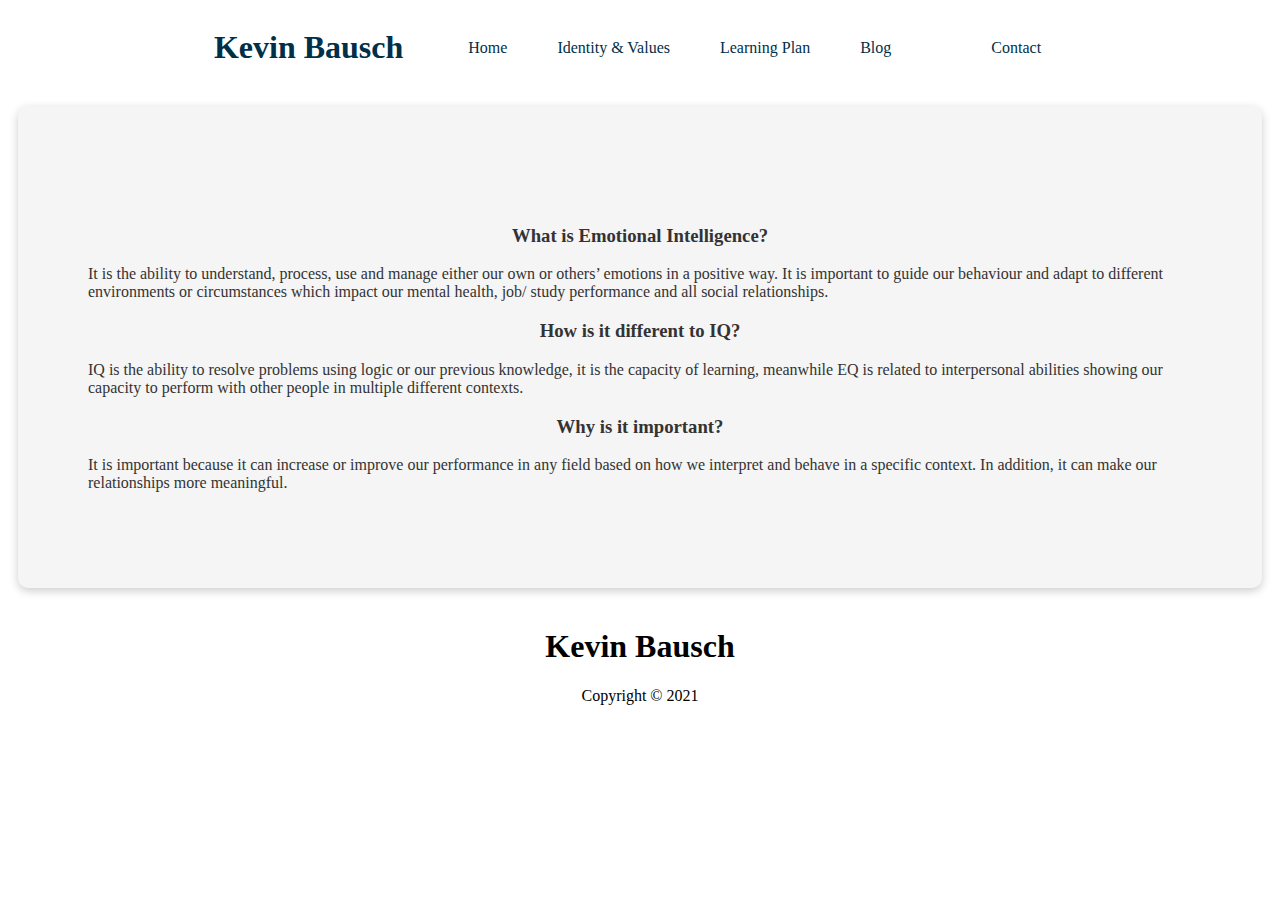
<file: blog/emotional-intelligence.html>
<!DOCTYPE html>
<html lang="en">
    <head>
        <meta charset="UTF-8">
        <meta name="viewport" content="width=device-width, initial-scale=1.0">
        <meta http-equiv="X-UA-Compatible" content="ie=edge">
        <link rel="stylesheet" href="../styles/main.css">
        <title>Emotional Intelligence</title>
    </head>
    <body>
            <!-- Navbar -->
        <div class="navbar">
             <div class="navbar-container">
                 <h1 class="logo">Kevin Bausch</h1>
                <nav>
                    <ul>
                        <li><a href="../index.html">Home</a></li>
                        <li><a href="identity-values.html">Identity & Values</a></li>
                        <li><a href="learning-plan.html">Learning Plan</a></li>
                        <li><a href="template.html">Blog</a></li>
                        <li><a href="blog/html-css.html"></a></li>
                        <li><a href="../index.html">Contact</a></li>
                    </ul>
                </nav>
            </div>
        </div> <!-- closing navbar -->

        <div class="card">
            <h3>What is Emotional Intelligence?</h3>
            <p class="identity">It is the ability to understand, process, use and manage either our own or others’ emotions in a positive way. It is important to guide our behaviour and adapt to different environments or circumstances which impact our mental health, job/ study performance and all social relationships.</p>
            
            <h3>How is it different to IQ?</h3>
            <p class="identity">IQ is the ability to resolve problems using logic or our previous knowledge, it is the capacity of learning, meanwhile EQ is related to interpersonal abilities showing  our capacity to perform with other  people in multiple different contexts.</p>

            <h3>Why is it important?</h3>
            <p class="identity">It is important because it can increase or improve our performance in any field based on how we interpret and behave in a specific context. In addition, it can make our relationships more meaningful.</p>

        </div>

                <!-- footer -->
    <footer>
        <h1>Kevin Bausch</h1>
        <p>Copyright &copy; 2021</p>
    </footer> <!-- closing footer  -->
        
    </body>
</html>
</file>
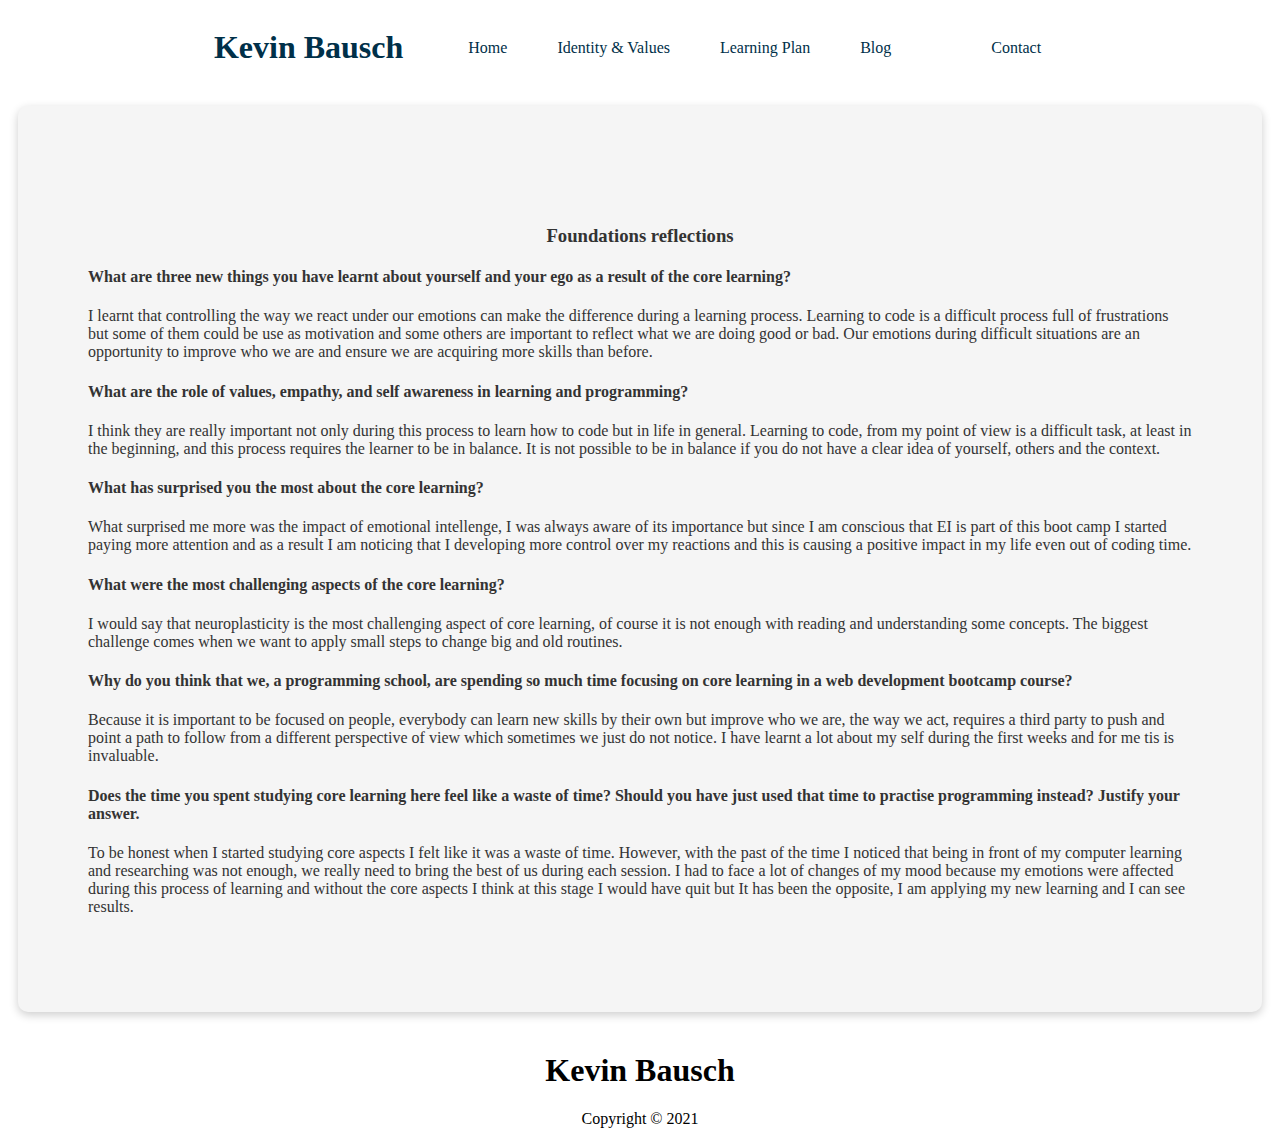
<file: blog/foundations-reflections.html>
<!DOCTYPE html>
<html lang="en">
    <head>
        <meta charset="UTF-8">
        <meta name="viewport" content="width=device-width, initial-scale=1.0">
        <meta http-equiv="X-UA-Compatible" content="ie=edge">
        <link rel="stylesheet" href="../styles/main.css">
        <title>Emotional Intelligence</title>
    </head>
    <body>
            <!-- Navbar -->
        <div class="navbar">
             <div class="navbar-container">
                 <h1 class="logo">Kevin Bausch</h1>
                <nav>
                    <ul>
                        <li><a href="../index.html">Home</a></li>
                        <li><a href="identity-values.html">Identity & Values</a></li>
                        <li><a href="learning-plan.html">Learning Plan</a></li>
                        <li><a href="template.html">Blog</a></li>
                        <li><a href="blog/html-css.html"></a></li>
                        <li><a href="../index.html">Contact</a></li>
                    </ul>
                </nav>
            </div>
        </div> <!-- closing navbar -->

        <div class="card">
            <h3>Foundations reflections </h3>
            <h4 class="identity">
              What are three new things you have learnt about yourself and your ego as a result of the core learning?
            </h4>
            <p class="identity">
              I  learnt that controlling the  way we react  under our emotions can make the difference  during  a learning process. Learning to code is a difficult process full of frustrations but some of them could be use as motivation and some others are important to reflect what we are doing good or bad. Our emotions during difficult situations are an opportunity to improve who we are and ensure we are acquiring more skills than before.
            </p>
           
            
            
            <h4 class="identity">
              What are the role of values, empathy, and self awareness in learning and programming?
            </h4>
            <p class="identity">
              I think they are really important not only during this process to learn how to code but in life in general. Learning to code, from my point of view is a difficult task, at least in the beginning, and this process requires the learner to be in balance. It is not possible to be in balance if you do not have a clear idea of yourself, others and the context.
            </p>

            
            <h4 class="identity">What has surprised you the most about the core learning?

            </h4>
            
            <p class="identity">
              What surprised me more was the impact of emotional intellenge, I was always aware of its importance but since I am conscious that  EI is part of this boot camp I started paying more attention and as a result I am noticing that I developing more control over my reactions and this is causing a positive impact in my life even out of coding time.
            </p>
            
            
                <h4 class="identity"> 
                  What were the most challenging aspects of the core learning?

                </h4>
                <p class="identity">I would say that neuroplasticity is the most challenging aspect of core learning, of course it is not enough with reading and understanding some concepts. The biggest challenge comes when we want to apply small steps to change big and old routines.
                </p>

                <h4 class="identity">
                  Why do you think that we, a programming school, are spending so much time focusing on core learning in a web development bootcamp course?

              </h4>
                <p class="identity">Because it is important to be focused on people, everybody can learn new skills by their own but improve who we are, the way we act, requires a third party  to push and point a path to follow from a  different perspective  of view which sometimes we just do not notice. I have learnt a lot about my self during the first weeks and for me tis is invaluable.</p>

                <h4 class="identity">Does the time you spent studying core learning here feel like a waste of time? Should you have just used that time to practise programming instead? Justify your answer.
                </h4>

                <p class="identity">To be honest when I started studying core aspects I felt like it was a waste of time. However, with the past of the time I noticed that being in front of my computer learning and researching was not enough, we really need to bring the best of us during each session. I had to face a lot of changes of my mood because my emotions were affected during this process of learning and  without the core aspects I think at this stage I would have quit  but It has been the opposite, I am applying my new learning and I can see results.

                </p>

                
        </div>

                <!-- footer -->
    <footer>
        <h1>Kevin Bausch</h1>
        <p>Copyright &copy; 2021</p>
    </footer> <!-- closing footer  -->
        
    </body>
</html>
</file>
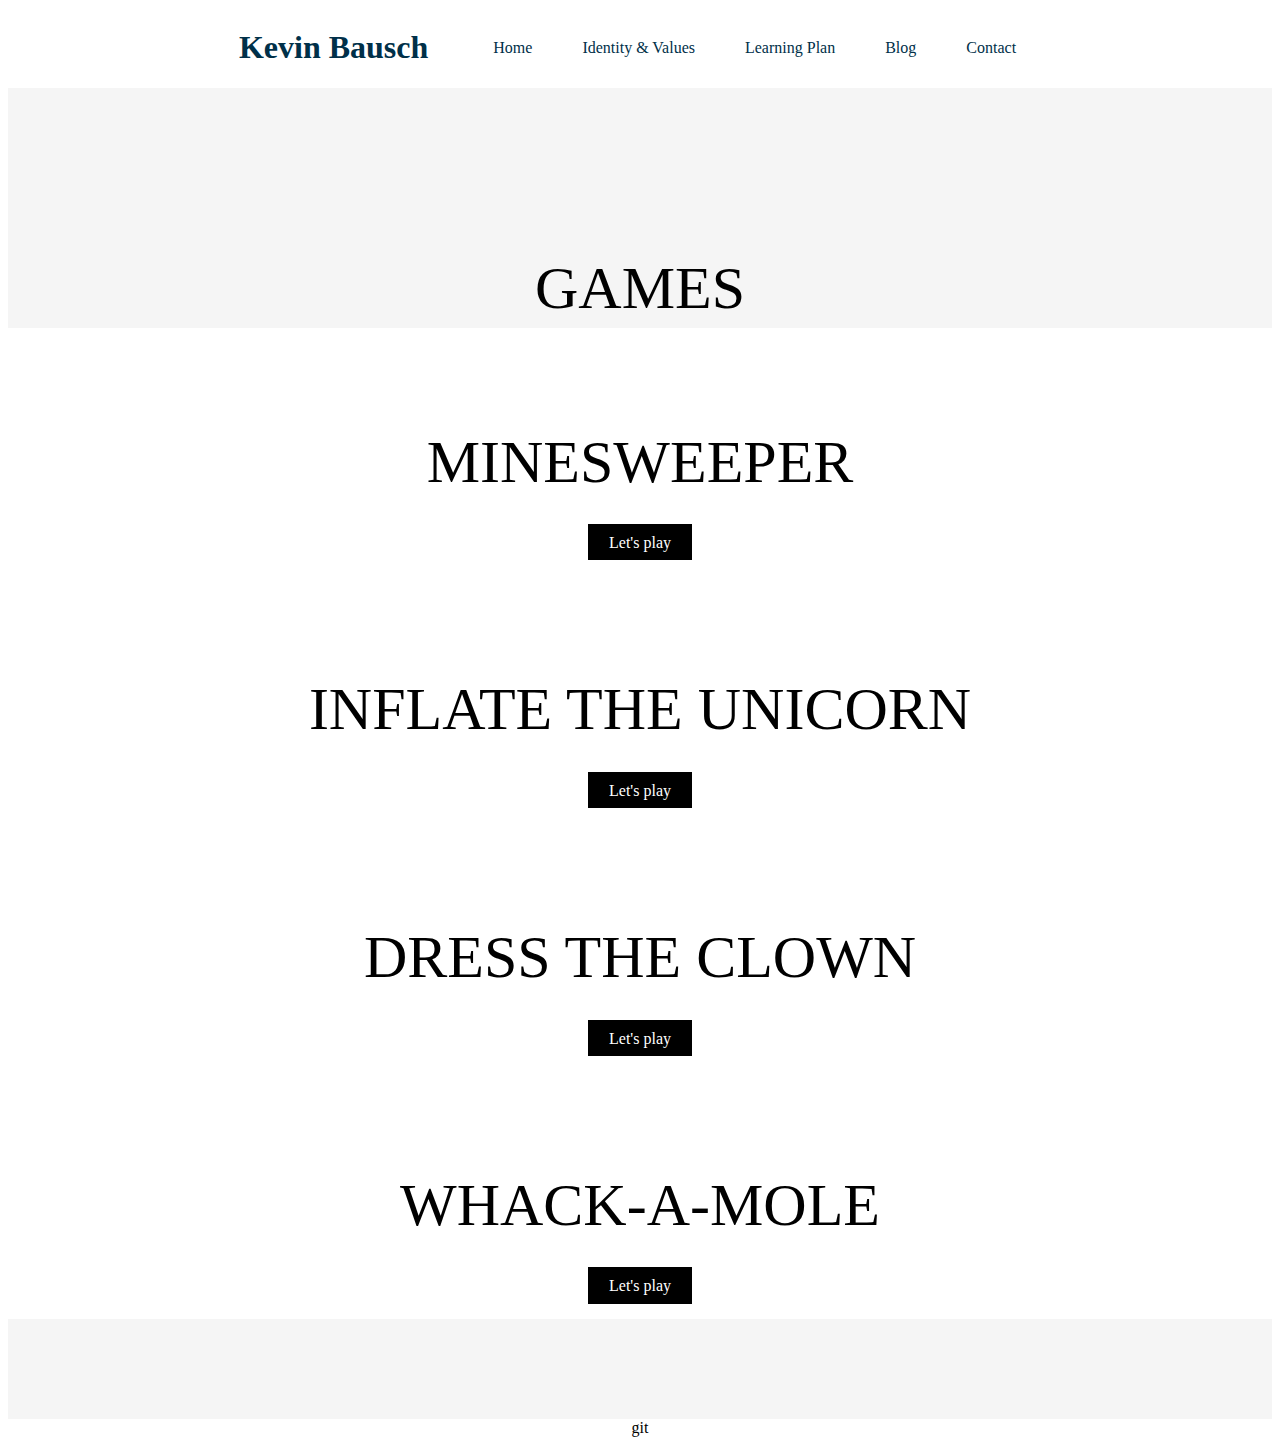
<file: blog/games.html>
<!DOCTYPE html>
<html>
  <head>
    <title>Blog</title>
    <meta charset="UTF-8">
    <link rel="stylesheet" href="../styles/main.css">
  </head>
  
  <body>
    <!-- Navbar -->
    <div class="navbar">
      <div class="navbar-container">
          <h1 class="logo">Kevin Bausch</h1>
          <nav>
              <ul>
                  <li><a href="../index.html">Home</a></li>
                  <li><a href="identity-values.html">Identity & Values</a></li>
                  <li><a href="learning-plan.html">Learning Plan</a></li>
                  <li><a href="template.html">Blog</a></li>
                  <li><a href="../index.html">Contact</a></li>
              </ul>
          </nav>
      </div>
  </div> <!-- closing navbar -->

  <div class="topics "> <!-- Blog -->
    <div class= "wrap">
      <h4 class="title">GAMES </h4>
      

       

        <div class="box">
          <h4 class="title">MINESWEEPER</h4>
          <p class="intro">   </p>
          <a class="button" href="https://kevinbausch.github.io/minesweeper/" target="_blank">Let's play</a>
        </div>

        <div class="box">
          <h4 class="title">INFLATE THE UNICORN</h4>
          <p class="intro">  </p>
          <a class="button" href="../../javascript-carnival/inflate-the-unicorn/inflate-the-unicorn.html">Let's play</a>
        </div>

        <div class="box">
          <h4 class="title">DRESS THE CLOWN</h4>
          <p class="intro">  </p>
          <a class="button" href="../../javascript-carnival/dress-the-clown/dress-the-clown.html">Let's play</a>
        </div>

        <div class="box">
          <h4 class="title">WHACK-A-MOLE</h4>
          <p class="intro">  </p>
          <a class="button" href="../../javascript-carnival/whack-a-mole/whack-a-mole.html">Let's play</a>
        </div>

    </div>
  </div><!-- Closing blog -->

  
  <footer>git
</file>
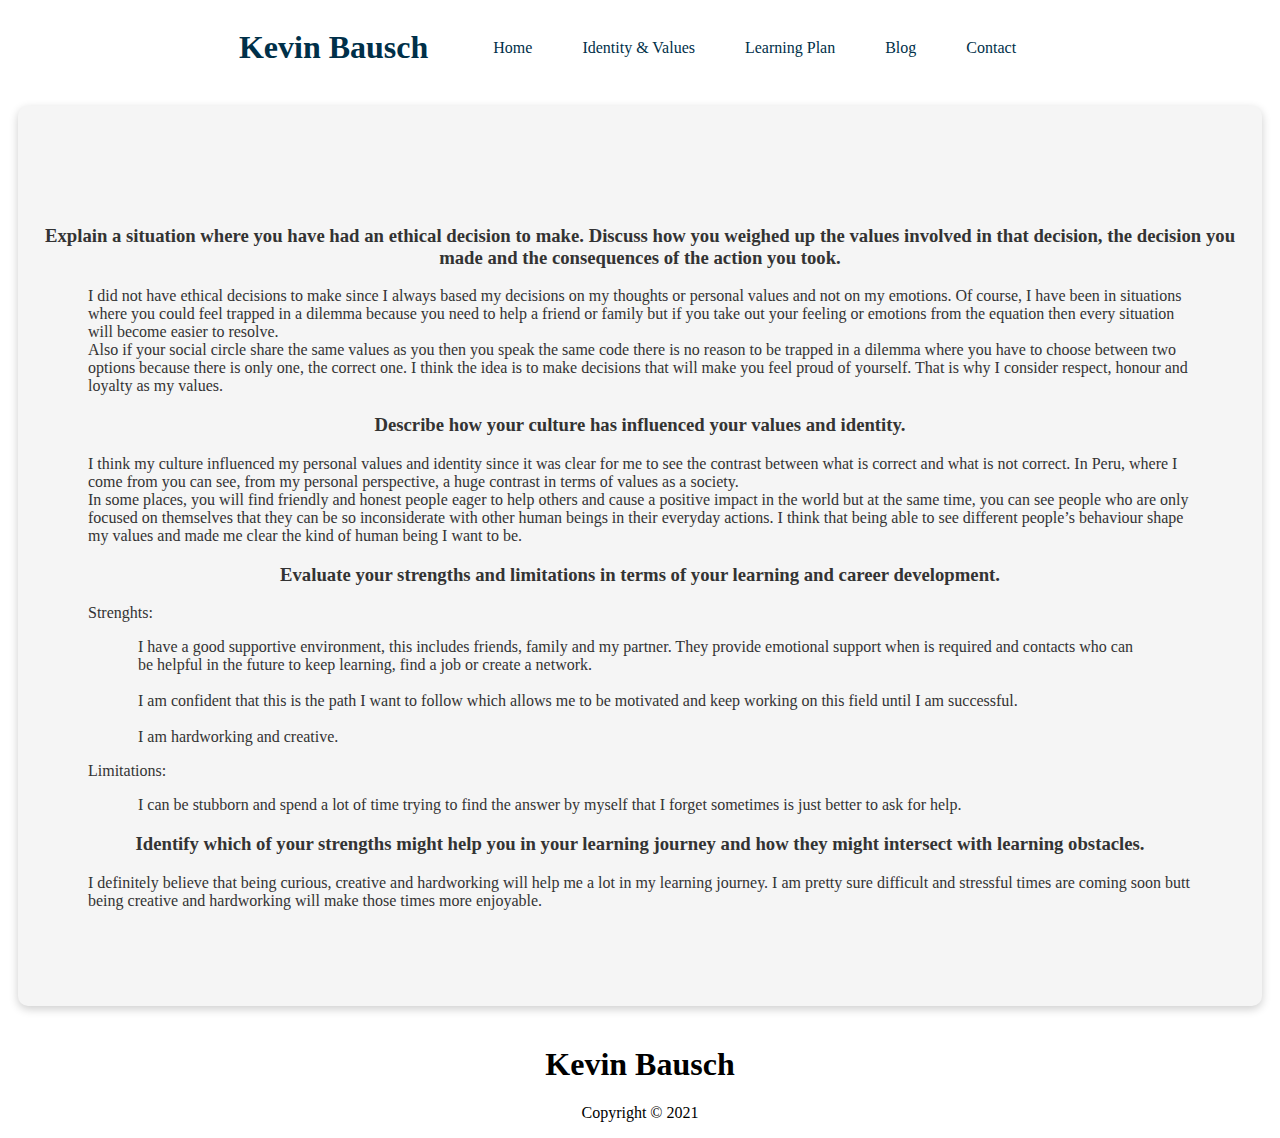
<file: blog/identity-values.html>
<!DOCTYPE html>
<html lang="en">
    <head>
        <meta charset="UTF-8">
        <meta name="viewport" content="width=device-width, initial-scale=1.0">
        <meta http-equiv="X-UA-Compatible" content="ie=edge">
        <link rel="stylesheet" href="../styles/main.css">
        <title>Identity and Values</title>
    </head>
    <body>
        
        <!-- Navbar -->
        <div class="navbar">
            <div class="navbar-container">
                <h1 class="logo">Kevin Bausch</h1>
                <nav>
                    <ul>
                        <li><a href="../index.html">Home</a></li>
                        <li><a href="identity-values.html">Identity & Values</a></li>
                        <li><a href="learning-plan.html">Learning Plan</a></li>
                        <li><a href="template.html">Blog</a></li>
                        <li><a href="../index.html">Contact</a></li>
                    </ul>
                </nav>
            </div>
        </div> <!-- closing navbar -->



        <div class="card">
            <h3>Explain a situation where you have had an ethical decision to make. Discuss how you weighed up the values involved in that decision, the decision you made and the consequences of the action you took.</h3>
            <p class="identity">I did not have ethical decisions to make since I always based my decisions on my thoughts or personal values and not on my emotions. Of course, I have been in situations where you could feel trapped in a dilemma because you need to help a friend or family but if you take out your feeling or emotions from the equation then every situation will become easier to resolve. <br>Also if your social circle share the same values as you then you speak the same code there is no reason to be trapped in a dilemma where you have to choose between two options because there is only one, the correct one. I think the idea is to make decisions that will make you feel proud of yourself. That is why I consider respect, honour and loyalty as my values.</p>

            <h3>Describe how your culture has influenced your values and identity.</h3>
            <p class="identity">I think my culture influenced my personal values and identity since it was clear for me to see the contrast between what is correct and what is not correct. In Peru, where I come from you can see, from my personal perspective, a huge contrast in terms of values as a society.
            <br>In some places, you will find friendly and honest people eager to help others and cause a positive impact in the world but at the same time, you can see people who are only focused on themselves that they can be so inconsiderate with other human beings in their everyday actions.
            I think that being able to see different people’s behaviour shape my values and made me clear the kind of human being I want to be.
            </p>
                
            <h3>Evaluate your strengths and limitations in terms of your learning and career development.</h3>
            <p class="identity">Strenghts:</p>
                <ul class="identity">
                    <li class="identity">I have a good supportive environment, this includes friends, family and my partner. They provide emotional support when is required and contacts who can be helpful in the future to keep learning, find a job or create a network.</li><br>
                    <li class="identity">I am confident that this is the path I want to follow which allows me to be motivated and keep working on this field until I am successful.</li><br>
                    <li class="identity">I am hardworking and creative.</li>
                    
                </ul>
                <p class="identity">Limitations:</p>
                <ul class="identity">
                    
                    <li class="identity">I can be stubborn and spend a lot of time trying to find the answer by myself that I forget sometimes is just better to ask for help.</li>
                    
                </ul>


            <h3>Identify which of your strengths might help you in your learning journey and how they might intersect with learning obstacles.</h3>
            <p class="identity">I definitely believe that being curious, creative and hardworking will help me a lot in my learning journey. I am pretty sure difficult and stressful times are coming soon butt being creative and hardworking will make those times more enjoyable. </p>
            
        
        </div>

         <!-- footer -->
    <footer>
        <h1>Kevin Bausch</h1>
        <p>Copyright &copy; 2021</p>
    </footer> <!-- closing footer  -->
        
    </body>
</html>
</file>
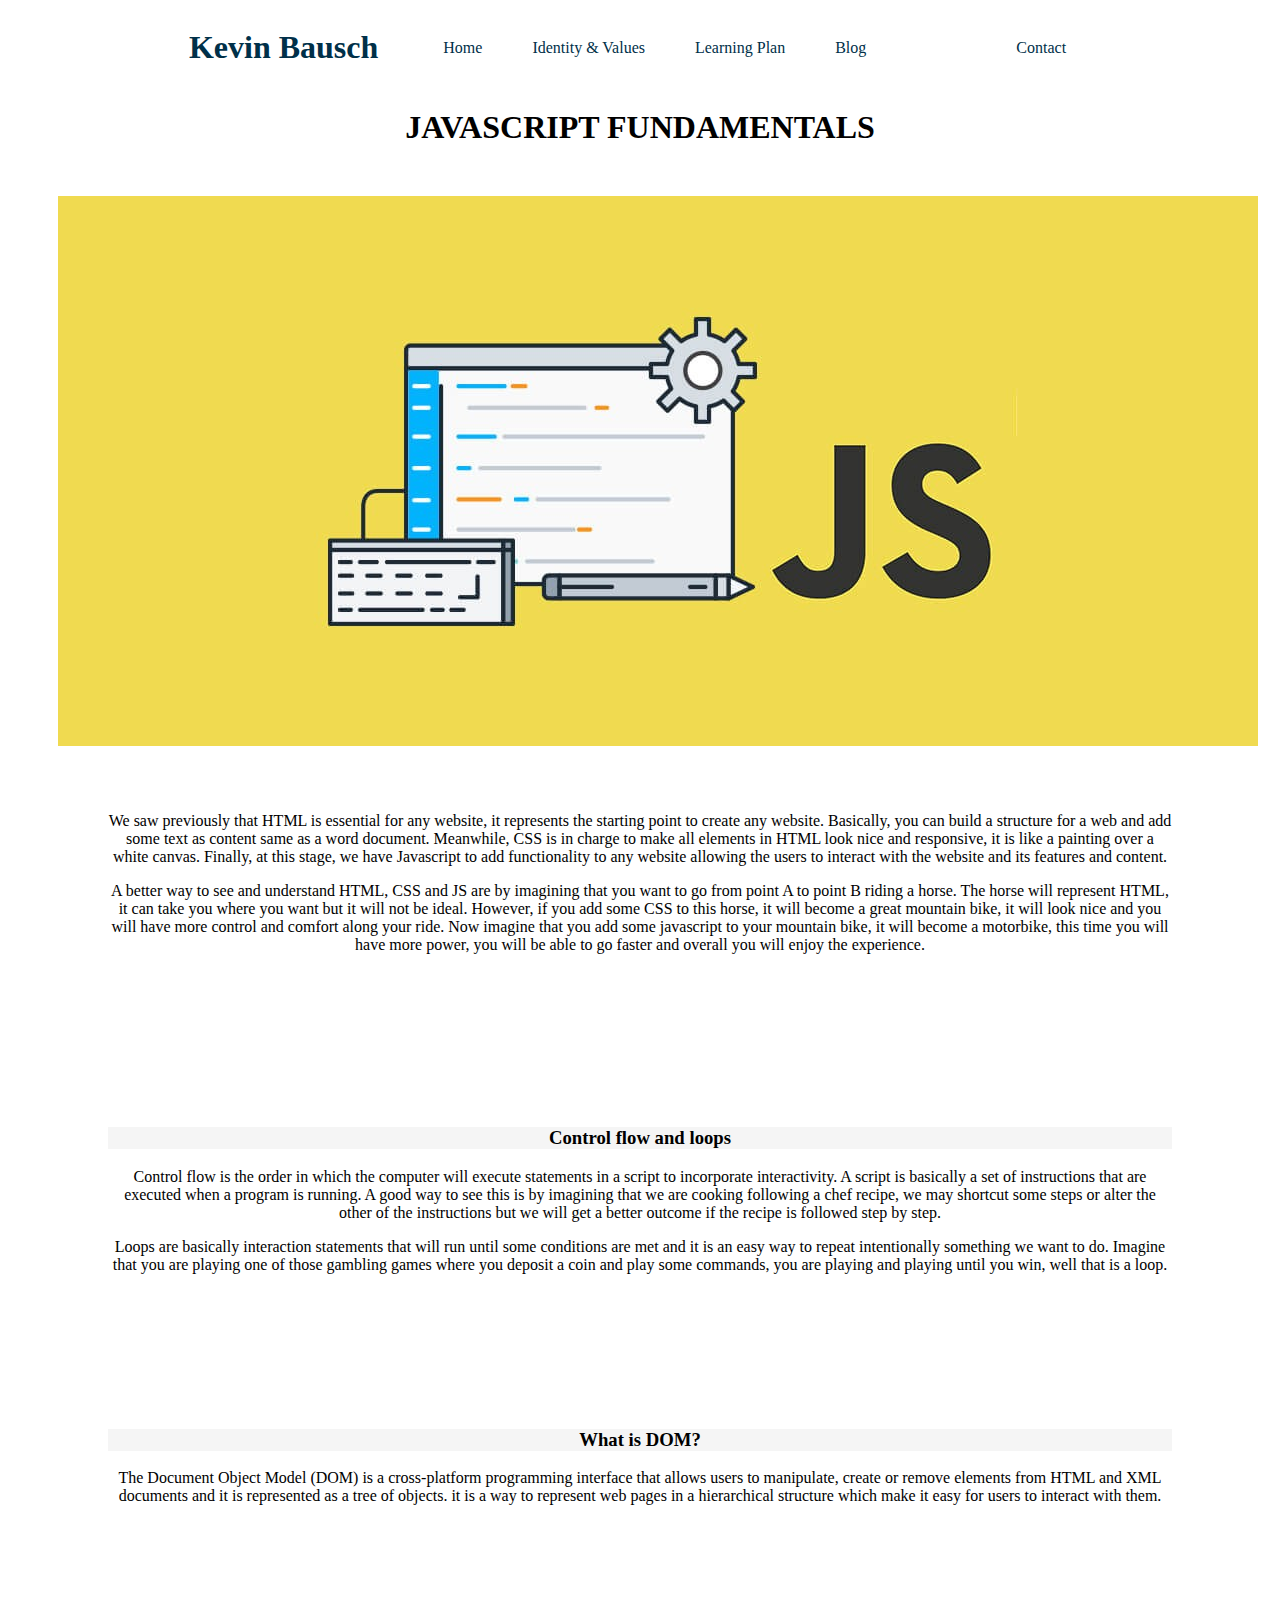
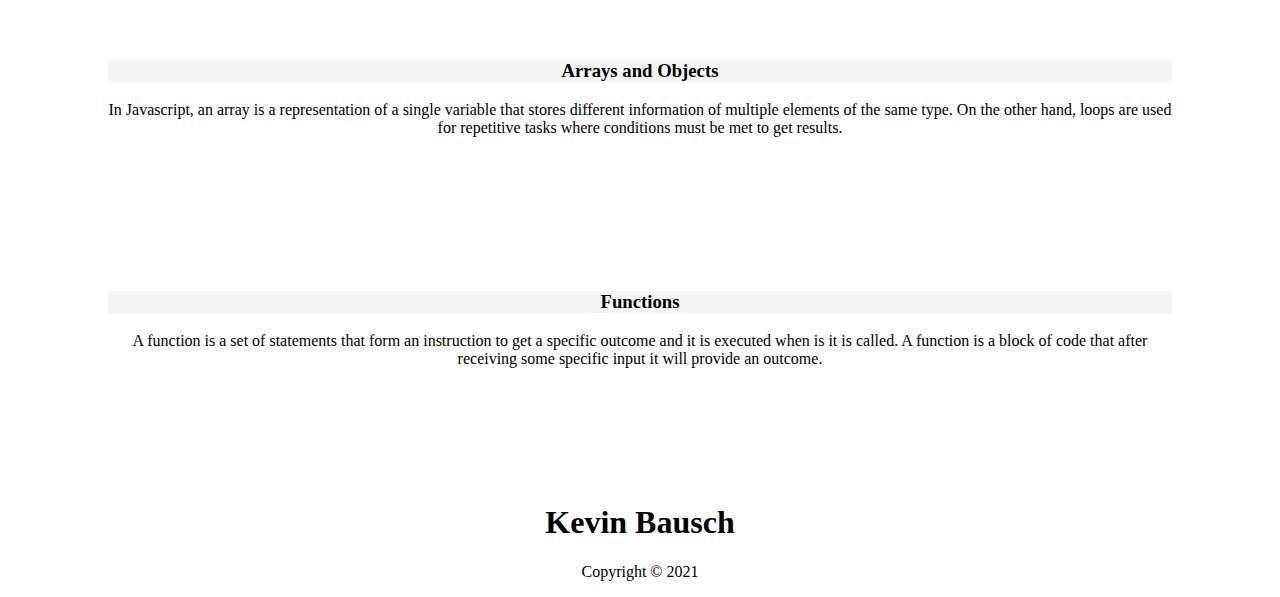
<file: blog/javascript-dom.html>
<!DOCTYPE html>
<html lang="en">
    <head>
        <meta charset="UTF-8">
        <meta name="viewport" content="width=device-width, initial-scale=1.0">
        <meta http-equiv="X-UA-Compatible" content="ie=edge">
        <link rel="stylesheet" href="../styles/main.css">
        <title>Javascript Fundamentals</title>
    </head>
    <body>
        <!-- Navbar -->
    <div class="navbar">
        <div class="navbar-container">
            <h1 class="logo">Kevin Bausch</h1>
            <nav>
                <ul>
                    <li><a href="../index.html">Home</a></li>
                    <li><a href="identity-values.html">Identity & Values</a></li>
                    <li><a href="learning-plan.html">Learning Plan</a></li>
                    <li><a href="template.html">Blog</a></li>
                    <li><a href="blog/html-css.html"></a></li>
                    <li><a href="blog/javascript-dom.hml"></a></li>
                    <li><a href="../index.html">Contact</a></li>
                </ul>
            </nav>
        </div>
    </div> <!-- closing navbar -->


    <header class="entry-header" >
        <div class="entry-meta">
          <h1 class="entry-title">JAVASCRIPT FUNDAMENTALS</h1>
        </div>
      </header> 
      
      <div class="entry-content">
        <img class="entry-img" src="../images/javascript.jpg" alt="hands typing on a computer to set css margins and padding">
        <div class="introduction">
          <p>We saw previously that HTML is essential for any website, it represents the starting point to create any website. Basically, you can build a structure for a web and add some text as content same as a word document. Meanwhile, CSS is in charge to make all elements in HTML look nice and responsive, it is like a painting over a white canvas. Finally, at this stage, we have Javascript to add functionality to any website allowing the users to interact with the website and its features and content.</p> 
          <p>A better way to see and understand HTML, CSS and JS are by imagining that you want to go from point A to point B riding a horse. The horse will represent HTML, it can take you where you want but it will not be ideal. However, if you add some CSS to this horse, it will become a great mountain bike, it will look nice and you will have more control and comfort along your ride. Now imagine that you add some javascript to your mountain bike, it will become a motorbike, this time you will have more power, you will be able to go faster and overall you will enjoy the experience.</p><br>
        </div>
        <div class="margin">
          <h3>Control flow and loops</h3>
          <p>Control flow is the order in which the computer will execute statements in a script to incorporate interactivity.  A script is basically a set of instructions that are executed when a program is running. A good way to see this is by imagining that we are cooking following a chef recipe, we may shortcut some steps or alter the other of the instructions but we will get a better outcome if the recipe is followed step by step.</p>

          <p>Loops are basically interaction statements that will run until some conditions are met and it is an easy way to repeat intentionally something we want to do. Imagine that you are playing one of those gambling games where you deposit a coin and play some commands, you are playing and playing until you win, well that is a loop.</p>
         
        </div>
        
    
        <div class="border">
          <h3>What is DOM?</h3>
          <p>The Document Object Model (DOM) is a cross-platform programming interface that allows users to manipulate, create or remove elements from HTML and XML documents and it is represented as a tree of objects. it is a way to represent web pages in a hierarchical structure which make it easy for users to interact with them.</p>
          
        </div>
       
    
        <div class="padding">
          <h3>Arrays and Objects</h3>
          <p>In Javascript, an array is a representation of a single variable that stores different information of multiple elements of the same type. On the other hand, loops are used for repetitive tasks where conditions must be met to get results.</p>
          
        </div>

        <div class="padding">
          <h3>Functions</h3>
          <p>A function is a set of statements that form an instruction to get a specific outcome and it is executed when is it is called. A function is a block of code that after receiving some specific input it will provide an outcome.</p>
          
        </div>


        
    
      </div>



    <footer>
        <h1>Kevin Bausch</h1>
        <p>Copyright &copy; 2021</p>
    </footer> <!-- closing footer  -->
    </body>
</html>
</file>
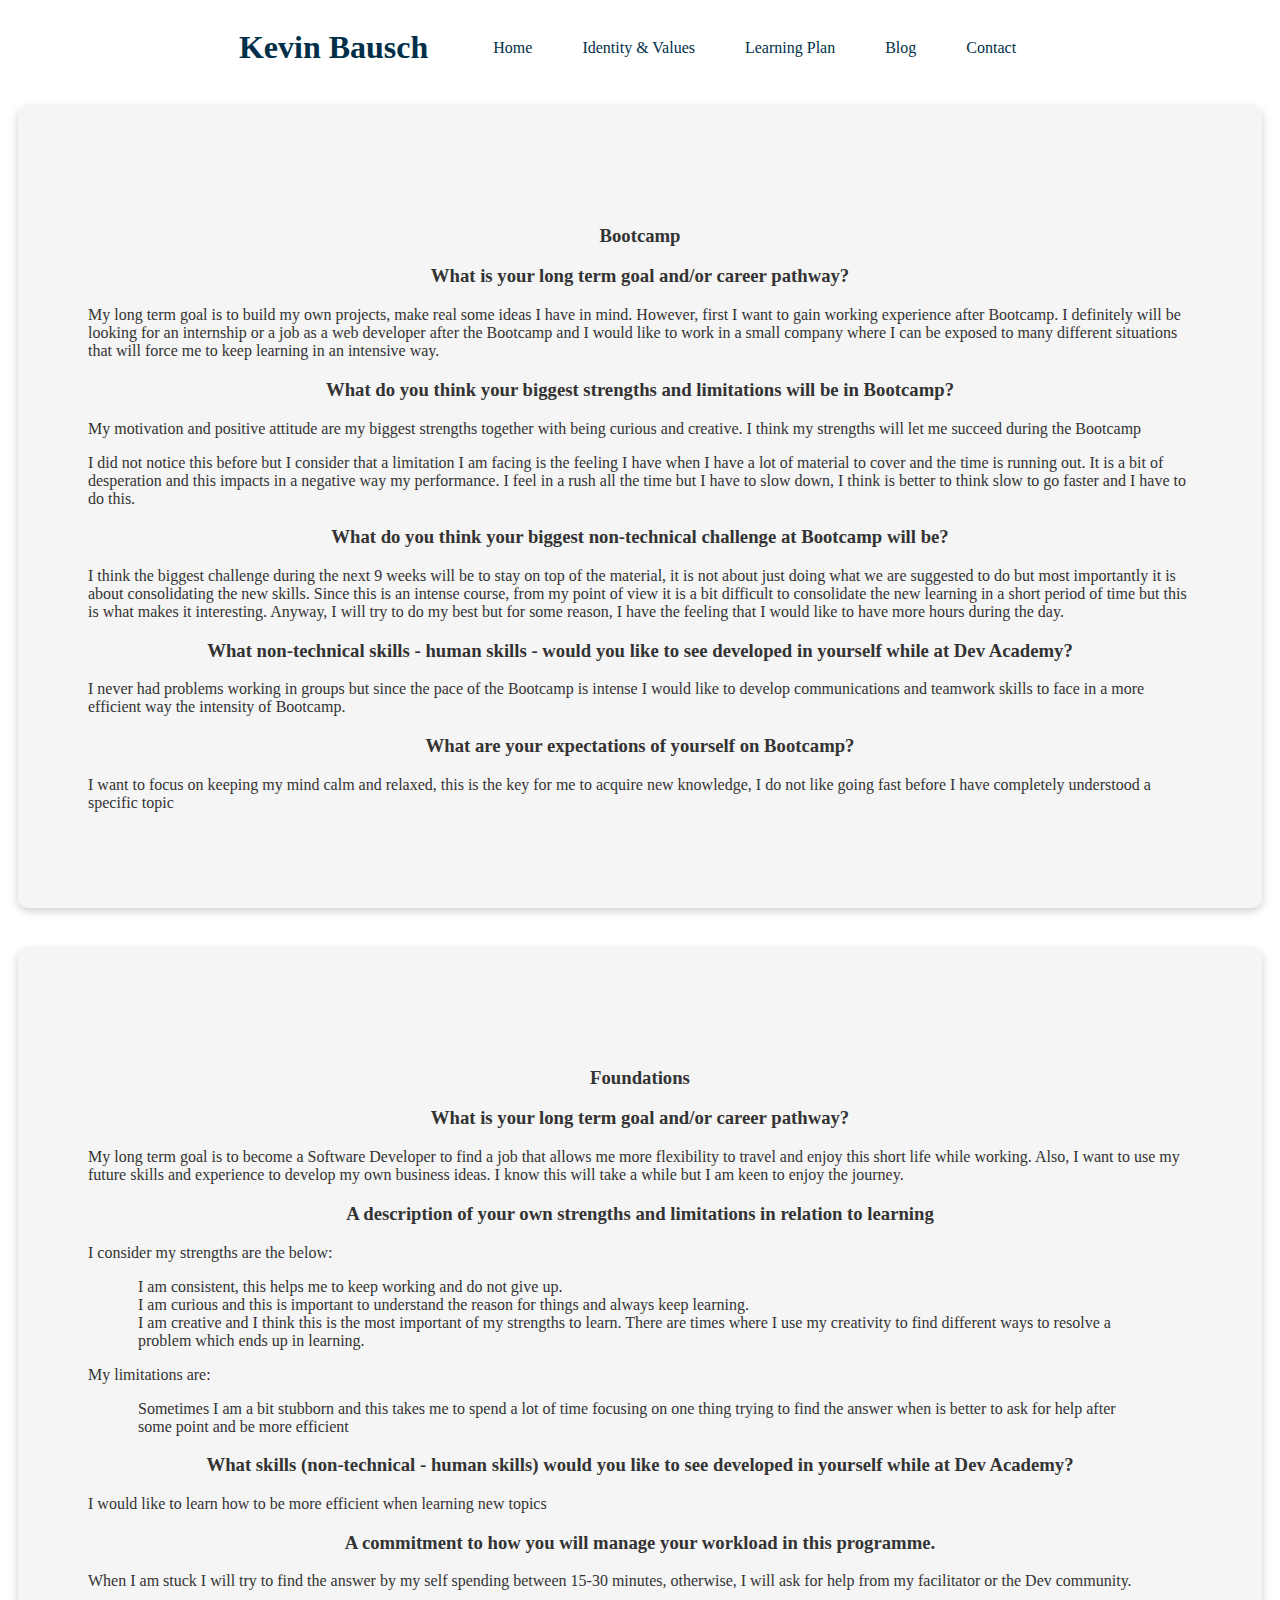
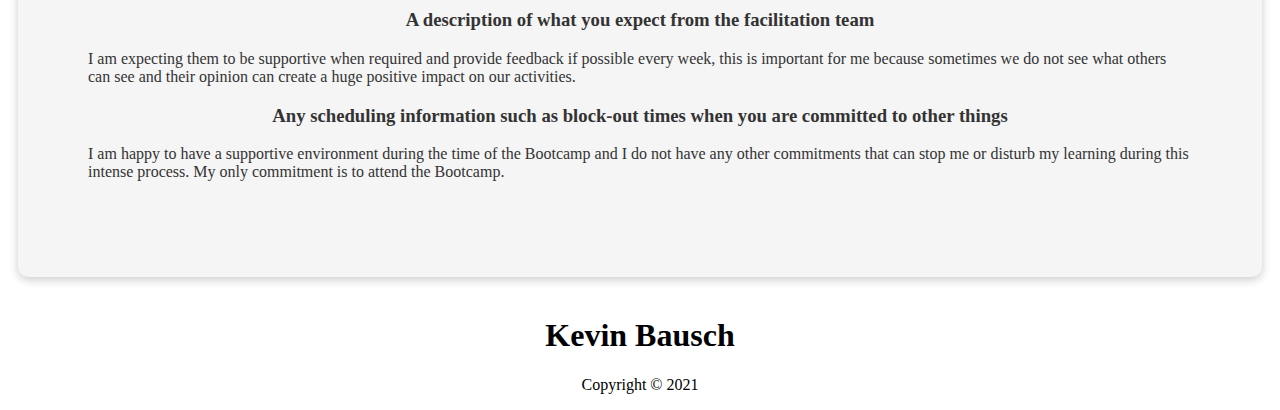
<file: blog/learning-plan.html>
<!DOCTYPE html>
<html lang="en">
    <head>
        <meta charset="UTF-8">
        <meta name="viewport" content="width=device-width, initial-scale=1.0">
        <meta http-equiv="X-UA-Compatible" content="ie=edge">
        <link rel="stylesheet" href="../styles/main.css">
        <title>Learning Plan</title>
    </head>
    <body>
        <!-- Navbar -->
        <div class="navbar">
            <div class="navbar-container">
                <h1 class="logo">Kevin Bausch</h1>
                <nav>
                    <ul>
                        <li><a href="../index.html">Home</a></li>
                        <li><a href="identity-values.html">Identity & Values</a></li>
                        <li><a href="learning-plan.html">Learning Plan</a></li>
                        <li><a href="template.html">Blog</a></li>
                        <li><a href="../index.html">Contact</a></li>
                    </ul>
                </nav>
            </div>
        </div> <!-- closing navbar -->


        <div class="card">
            <h3>Bootcamp</h3>
            <h3>What is your long term goal and/or career pathway?</h3>
            <p class="identity">
                My long term goal is to build my own projects, make real some ideas I have in mind. However, first I want to gain working experience after Bootcamp. I definitely will be looking for an internship or a job as a web developer after the Bootcamp and I would like to work in a small company where I can be exposed to many different situations that will force me to keep learning in an intensive way.
            </p>

            <h3>What do you think your biggest strengths and limitations will be in Bootcamp?</h3>
            <p class="identity">
                My motivation and positive attitude are my biggest strengths together with being curious and creative. I think my strengths will let me succeed during the Bootcamp

            </p>
               

            <p class="identity">
                I did not notice this before but I consider that a  limitation  I am facing is the feeling I have when  I have a lot of material to cover and the time is running out. It is a bit of desperation and this impacts in a negative way my performance. I feel in a rush all the time but I have to slow down, I think is better to think slow to go faster and I have to do this.

            </p>
                


            <h3>What do you think your biggest non-technical challenge at Bootcamp will be?</h3>
            <p class="identity">
                I think the biggest challenge during the next 9 weeks will be to stay on top of the material, it is not about just doing what we are suggested to do but most importantly it is about consolidating the new skills. Since this is an intense course, from my point of view it is a bit difficult to consolidate the new learning in a short period of time but this is what makes it interesting. Anyway, I will try to do my best but for some reason, I have the feeling that I would like to have more hours during the day.

            </p>
            
            <h3>What non-technical skills - human skills - would you like to see developed in yourself while at Dev Academy?</h3>
            <p class="identity">
                I never had problems working in groups but since the pace of the Bootcamp is intense I would like to develop communications and teamwork skills to face in a more efficient way the intensity of Bootcamp.
            </p>

            <h3>What are your expectations of yourself on Bootcamp?</h3>
            <p class="identity"> 
                I want to focus on keeping my mind calm and relaxed, this is the key for me to acquire new knowledge, I do not like going fast before I have completely understood a specific topic
            </p>



        </div>




        <div class="card">
            <h3>Foundations</h3>
            <h3>What is your long term goal and/or career pathway?</h3>
            <p class="identity">My long term goal is to become a Software Developer to find a job that allows me more flexibility to travel and enjoy this short life while working. Also, I want to use my future skills and experience to develop my own business ideas. I know this will take a while but I am keen to enjoy the journey.</p>

            <h3>A description of your own strengths and limitations in relation to learning</h3>
            <p class="identity">I consider my strengths are the below:</p>
                <ul class="identity">
                    <li class="identity">I am consistent, this helps me to keep working and do not give up.</li>
                    <li class="identity">I am curious and this is important to understand the reason for things and always keep learning.</li>
                    <li class="identity">I am creative and I think this is the most important of my strengths to learn. There are times where I use my creativity to find different ways to resolve a problem which ends up in learning.</li>
                </ul>

            <p class="identity">My limitations are:</p>
                <ul class="identity">
                    <li class="identity">Sometimes I am a bit stubborn and this takes me to spend a lot of time focusing on one thing trying to find the answer when is better to ask for help after some point and be more efficient</li>
                    
                </ul>


            <h3>What skills (non-technical - human skills) would you like to see developed in yourself while at Dev Academy?</h3>
            <p class="identity">I would like to learn how to be more efficient when learning new topics</p>
            
            <h3>A commitment to how you will manage your workload in this programme.</h3>
            <p class="identity">When I am stuck I will try to find the answer by my self spending between 15-30 minutes, otherwise, I will ask for help from my facilitator or the Dev community.</p>

            <h3>A description of what you expect from the facilitation team</h3>
            <p class="identity"> I am expecting them to be supportive when required and provide feedback if possible every week, this is important for me because sometimes we do not see what others can see and their opinion can create a huge positive impact on our activities.  </p>

            <h3>Any scheduling information such as block-out times when you are committed to other things</h3>
            <p class="identity">I am happy to have a supportive environment during the time of the Bootcamp and I do not have any other commitments that can stop me or disturb my learning during this intense process. My only commitment is to attend the Bootcamp.</p>


        </div>




         <!-- footer -->
    <footer>
        <h1>Kevin Bausch</h1>
        <p>Copyright &copy; 2021</p>
    </footer> <!-- closing footer  -->
        
    </body>
</html>
</file>
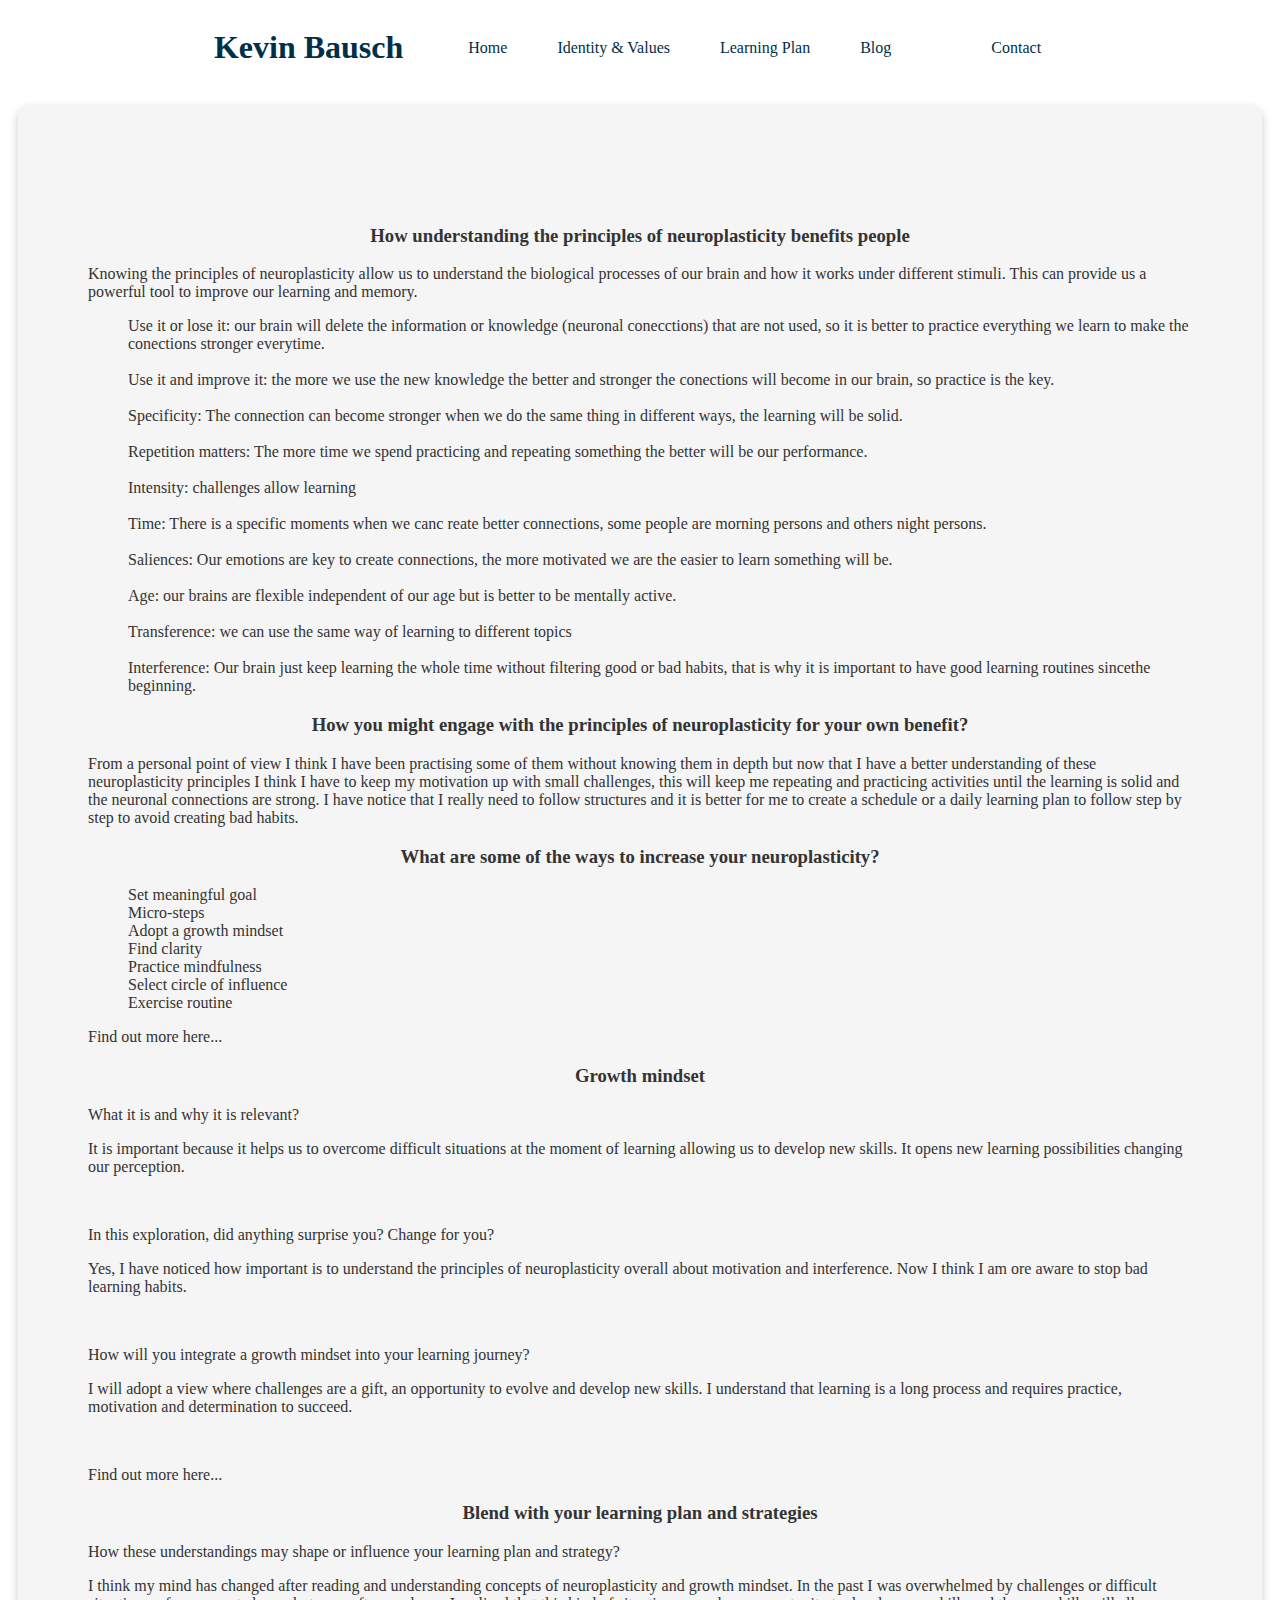
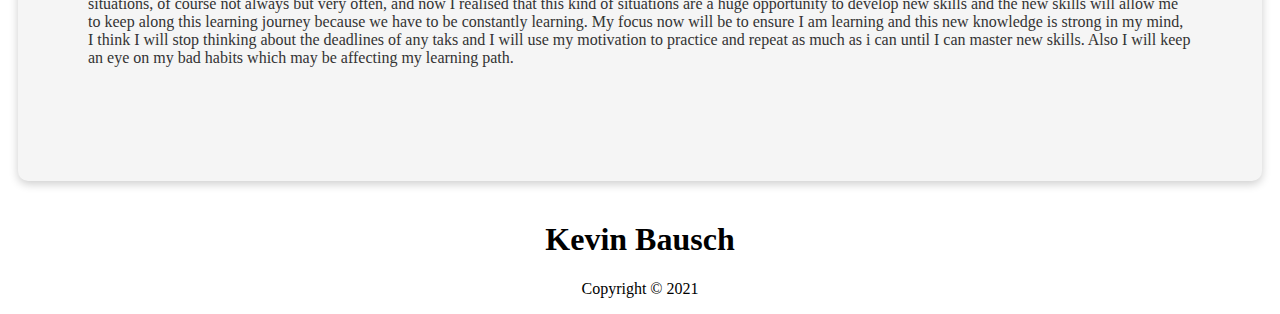
<file: blog/neuroplasticity.html>
<!DOCTYPE html>
<html lang="en">
    <head>
        <meta charset="UTF-8">
        <meta name="viewport" content="width=device-width, initial-scale=1.0">
        <meta http-equiv="X-UA-Compatible" content="ie=edge">
        <link rel="stylesheet" href="../styles/main.css">
        <title>Emotional Intelligence</title>
    </head>
    <body>
            <!-- Navbar -->
        <div class="navbar">
             <div class="navbar-container">
                 <h1 class="logo">Kevin Bausch</h1>
                <nav>
                    <ul>
                        <li><a href="../index.html">Home</a></li>
                        <li><a href="identity-values.html">Identity & Values</a></li>
                        <li><a href="learning-plan.html">Learning Plan</a></li>
                        <li><a href="template.html">Blog</a></li>
                        <li><a href="blog/html-css.html"></a></li>
                        <li><a href="../index.html">Contact</a></li>
                    </ul>
                </nav>
            </div>
        </div> <!-- closing navbar -->

        <div class="card">
            <h3>How understanding the principles of neuroplasticity benefits people </h3>
            <p class="identity">Knowing the principles of neuroplasticity allow us to understand the biological processes of our  brain and  how it works under different stimuli. This can provide us a powerful tool to improve our learning and memory.</p>
            <ul>
                <li class="identity">Use it or lose it: our  brain will delete  the information or   knowledge (neuronal conecctions) that are not used, so it is better to practice everything we learn to make the conections stronger everytime. </li>
                <br>
                <li class="identity">Use it and improve it: the more we use the new knowledge the better and stronger the conections will become in our brain, so practice is the key.</li>
                <br>
                <li class="identity">Specificity: The connection can become stronger when we do the same thing in different ways, the learning  will be solid.</li>
                <br>
                <li class="identity">Repetition matters: The more time we spend practicing and repeating something the better will be our performance.</li>
                <br>
                <li class="identity">Intensity: challenges allow learning</li>
                <br>
                <li class="identity">Time: There is a specific moments when we canc reate  better connections, some people are morning persons and others night persons.</li>
                <br>
                <li class="identity">Saliences: Our emotions are key to create connections, the more motivated we are the easier to learn something will be.</li>
                <br>
                <li class="identity">Age: our brains are flexible independent of our age but is better to be mentally active.</li>
                <br>
                <li class="identity">Transference: we can use the same way of learning to different topics</li>
                <br>
                <li class="identity">Interference: Our brain just keep learning the whole time without filtering good or bad habits, that is why it is important  to have good learning routines sincethe beginning.</li>
            </ul>
            
            <h3>How you might engage with the principles of neuroplasticity for your own benefit?</h3>
            <p class="identity">From a  personal point of  view I think I have been practising  some of them without knowing them  in depth but now that I have a better  understanding of these neuroplasticity principles I  think I have to keep my motivation up with small challenges, this will keep me repeating and practicing activities until the learning is solid and the neuronal connections are strong. I have notice that I really need to follow structures and it is better for me to create a schedule or a daily learning plan to follow step by step to avoid creating bad habits.</p>

            <h3>What are some of the ways to increase your neuroplasticity?</h3>
            <p class="identity"></p>
            <ul>
                <li class="identity">Set meaningful goal</li>
                <li class="identity">Micro-steps</li>
                <li class="identity">Adopt a growth mindset</li>
                <li class="identity">Find clarity</li>
                <li class="identity">Practice mindfulness</li>
                <li class="identity">Select circle of influence</li>
                <li class="identity">Exercise routine</li>
            </ul>
            <p class="identity">
                <a class="link" href="https://secondwindmovement.com/neuroplasticity/" target="_blank">Find out more here...</a> </p>
            
            <h3>Growth mindset</h3>
                <p class="identity"> What it is and why it is relevant?</p>
                <p class="identity">It is important because it helps us to overcome difficult situations at the moment of learning allowing us to develop new skills. It opens new learning possibilities changing our perception.</p><br>

                <p class="identity">In this exploration, did anything surprise you? Change for you?</p>
                <p class="identity">Yes, I have noticed how  important is to understand the principles of neuroplasticity overall about motivation and interference. Now  I think I am ore aware to stop bad learning habits.</p><br>

                <p class="identity">How will you integrate a growth mindset into your learning journey?</p>
                <p class="identity">I will adopt a view where challenges are a gift, an opportunity to evolve and develop new skills. I understand that learning is a long process and requires practice, motivation and determination to succeed.</p><br>

                <p class="identity">
                <a  class="link" href="https://www.forbes.com/sites/carolinecastrillon/2019/07/09/why-a-growth-mindset-is-essential-for-career-success/?sh=af29e0c28b5e " target="_blank">Find out more here...</a> </p>

                <h3>Blend with your learning plan and strategies</h3>
                <p class="identity"> How these understandings may shape or influence your learning plan and strategy?</p>
                <p class="identity">I think my  mind has changed after reading and understanding concepts of neuroplasticity and growth mindset. In the past I was overwhelmed by challenges or difficult situations, of course not always but very often, and now I realised that this kind of situations are a huge opportunity to develop new skills and the new skills will allow me to keep along this learning journey because we have to be constantly learning. My focus now will be to ensure I am learning and this new knowledge is strong in my mind, I think I will stop thinking about the deadlines of any taks and I will use my motivation to practice and repeat as much as i can until I can master new skills. Also I will keep an eye on my bad habits which may be affecting my learning path.
                </p><br>
        </div>

                <!-- footer -->
    <footer>
        <h1>Kevin Bausch</h1>
        <p>Copyright &copy; 2021</p>
    </footer> <!-- closing footer  -->
        
    </body>
</html>
</file>
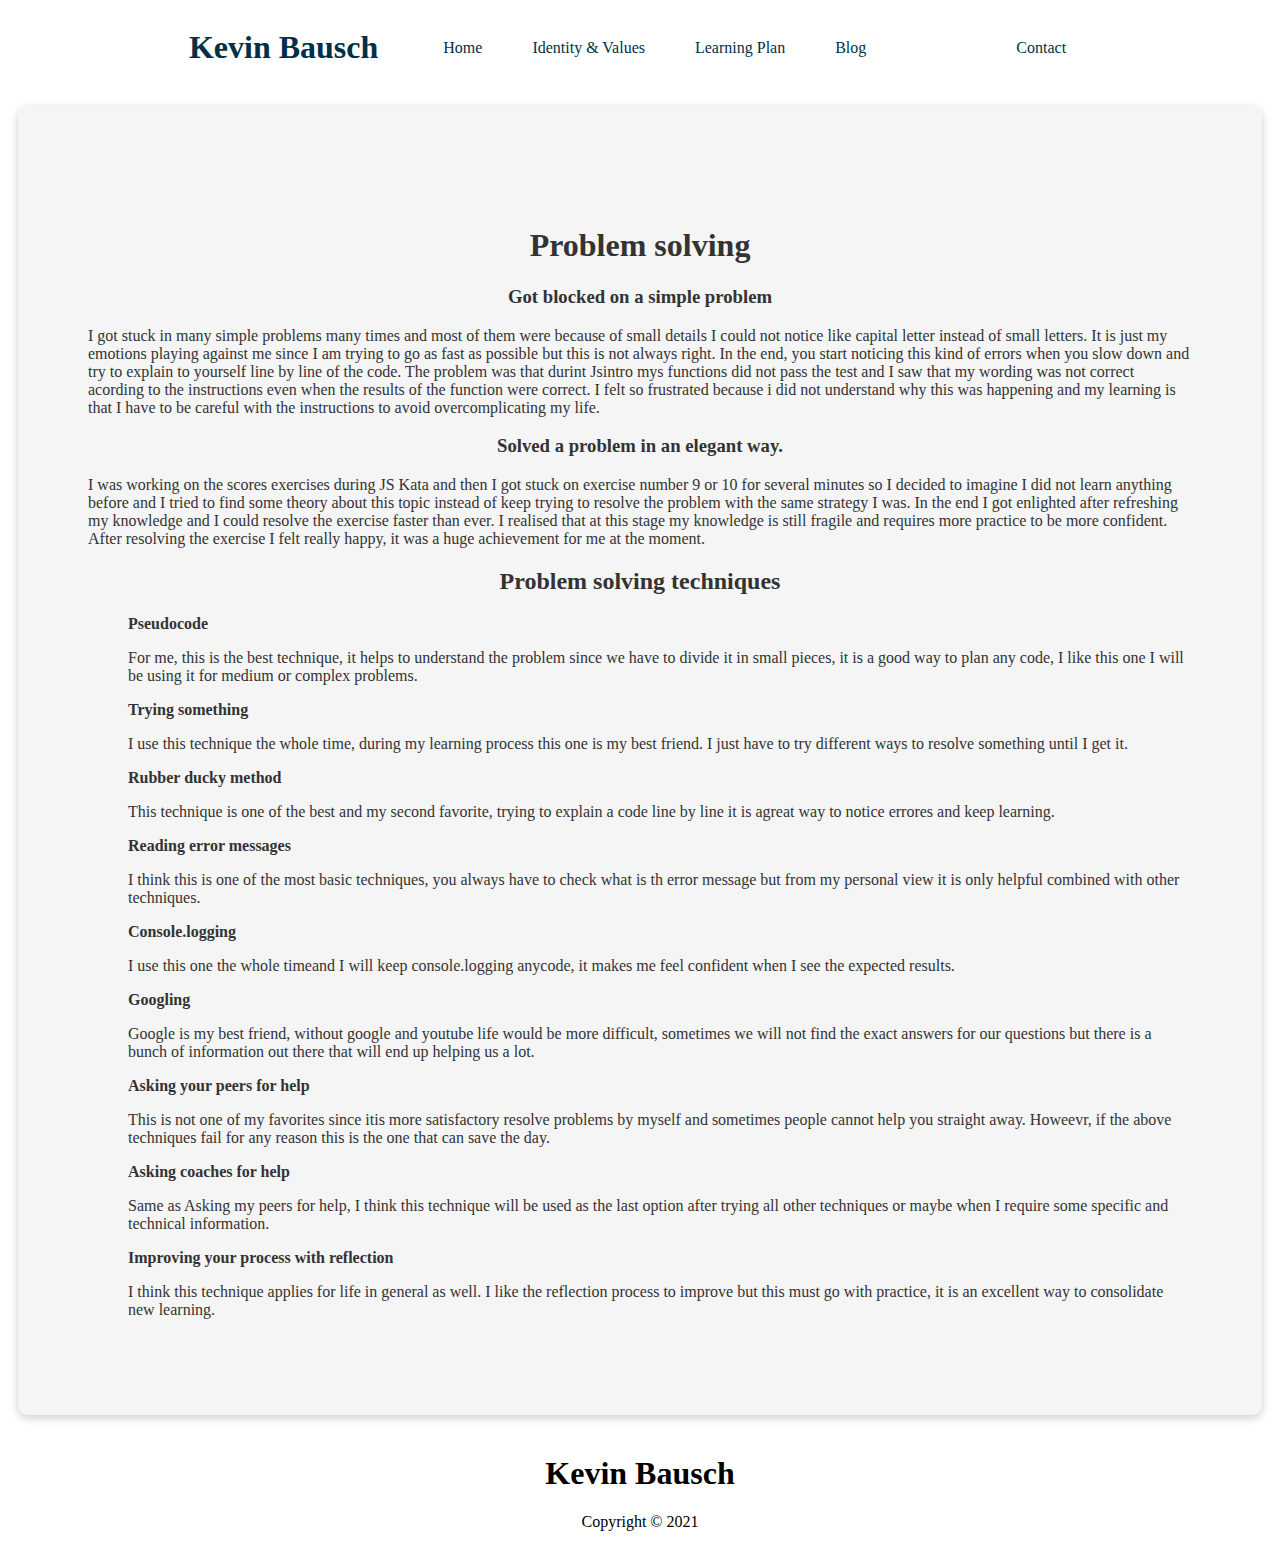
<file: blog/problem-solving.html>
<!DOCTYPE html>
<html lang="en">
    <head>
        <meta charset="UTF-8">
        <meta name="viewport" content="width=device-width, initial-scale=1.0">
        <meta http-equiv="X-UA-Compatible" content="ie=edge">
        <link rel="stylesheet" href="../styles/main.css">
        <title>Problem Solving</title>
    </head>
    <body>
        <!-- Navbar -->
    <div class="navbar">
        <div class="navbar-container">
            <h1 class="logo">Kevin Bausch</h1>
            <nav>
                <ul>
                    <li><a href="../index.html">Home</a></li>
                    <li><a href="identity-values.html">Identity & Values</a></li>
                    <li><a href="learning-plan.html">Learning Plan</a></li>
                    <li><a href="template.html">Blog</a></li>
                    <li><a href="blog/html-css.html"></a></li>
                    <li><a href="blog/javascript-dom.hml"></a></li>
                    <li><a href="../index.html">Contact</a></li>
                </ul>
            </nav>
        </div>
    </div> <!-- closing navbar -->

    <div class="card">
      <h1>Problem solving</h1>
      <H3>Got blocked on a simple problem</H3>
      <p class="identity">
        I got  stuck in many simple problems many times and most of them were because of small details I could not notice like capital letter instead of small letters. It is just my emotions playing against me since I am trying to go as fast as possible but this is not always right. In the end, you start noticing this kind of errors when you slow down and try to explain to yourself line by line of the code. The problem was that durint Jsintro mys functions did not pass the test and I saw that my wording was not correct acording to the instructions even when the results of the function were correct. I felt so frustrated because i did not understand why this was happening and my learning is that I have to be careful with the instructions to avoid overcomplicating my life.
      </p>
     <H3>Solved a problem in an elegant way.</H3>
     <p class="identity">
      I was working on the scores exercises during JS Kata and then I got stuck on exercise number 9 or 10  for several minutes so I decided to imagine I did not learn anything before and I tried to find some theory about this topic instead of keep trying  to resolve the problem with the same strategy I was. In the end I got enlighted after refreshing my knowledge and I could resolve the exercise faster than ever. I realised that at this stage my knowledge is still fragile and requires more practice to be more confident. After resolving the exercise I felt really happy, it was a huge achievement for me at the moment. 
    </p>

      
      <h2>Problem solving techniques</h2>
      <p class="identity">
        
      </p>

      <ul>
          <li class="identity"><strong>Pseudocode</strong></li>
            <p class="identity"> 
              For me, this is the best technique, it helps to understand the problem since we have to divide it in small pieces, it is a good way to plan any code, I like this one I will be using it for medium or complex problems.
            </p>
          <li class="identity"><strong>Trying something</strong></li>
            <p class="identity"> 
            I use this technique the whole time, during my learning process this one is my best friend. I  just have to try different ways  to resolve something until I get it.
           </p>
          <li class="identity"><strong>Rubber ducky method</strong></li>
            <p class="identity"> 
            This technique is one of the best and my second favorite,  trying to explain a code line by line it is  agreat way to notice errores and keep learning. 
           </p>
          <li class="identity"><strong>Reading error messages</strong></li>
           <p class="identity"> 
            I think this is one of the most basic techniques, you always have to check what is th error message but from my personal view it is only helpful combined with other techniques.
            </p>
          <li class="identity"><strong>Console.logging</strong></li>
           <p class="identity"> 
            I use this one the whole timeand I will keep console.logging anycode, it makes me feel confident when I see the expected results.
            </p>
          <li class="identity"><strong>Googling</strong></li>
            <p class="identity"> 
            Google is my best friend, without google and youtube life would be more difficult, sometimes we will not find the exact answers for our questions but there is a bunch of information out there that will end up helping us a lot.
            </p>
          <li class="identity"><strong>Asking your peers for help</strong></li>
            <p class="identity"> 
            This is not one of my favorites since itis more satisfactory resolve problems by myself and sometimes people cannot help you straight away. Howeevr, if the above techniques fail for any reason this is the one that can save the day.
            </p>
          <li class="identity"><strong>Asking coaches for help</strong></li>
            <p class="identity"> 
            Same as Asking my peers for help, I think this technique will be  used as the last option after trying all other techniques or maybe when I require some specific and technical information.
           </p>
          <li class="identity"><strong>Improving your process with reflection</strong></li>
            <p class="identity"> 
            I think this technique applies for  life in general as well. I like the reflection process to improve but this must go with practice, it is an excellent way to consolidate new learning.
            </p>
      </ul>
     
  </div>

    <footer>
      <h1>Kevin Bausch</h1>
      <p>Copyright &copy; 2021</p>
  </footer> <!-- closing footer  -->
  </body>
</html>
</file>
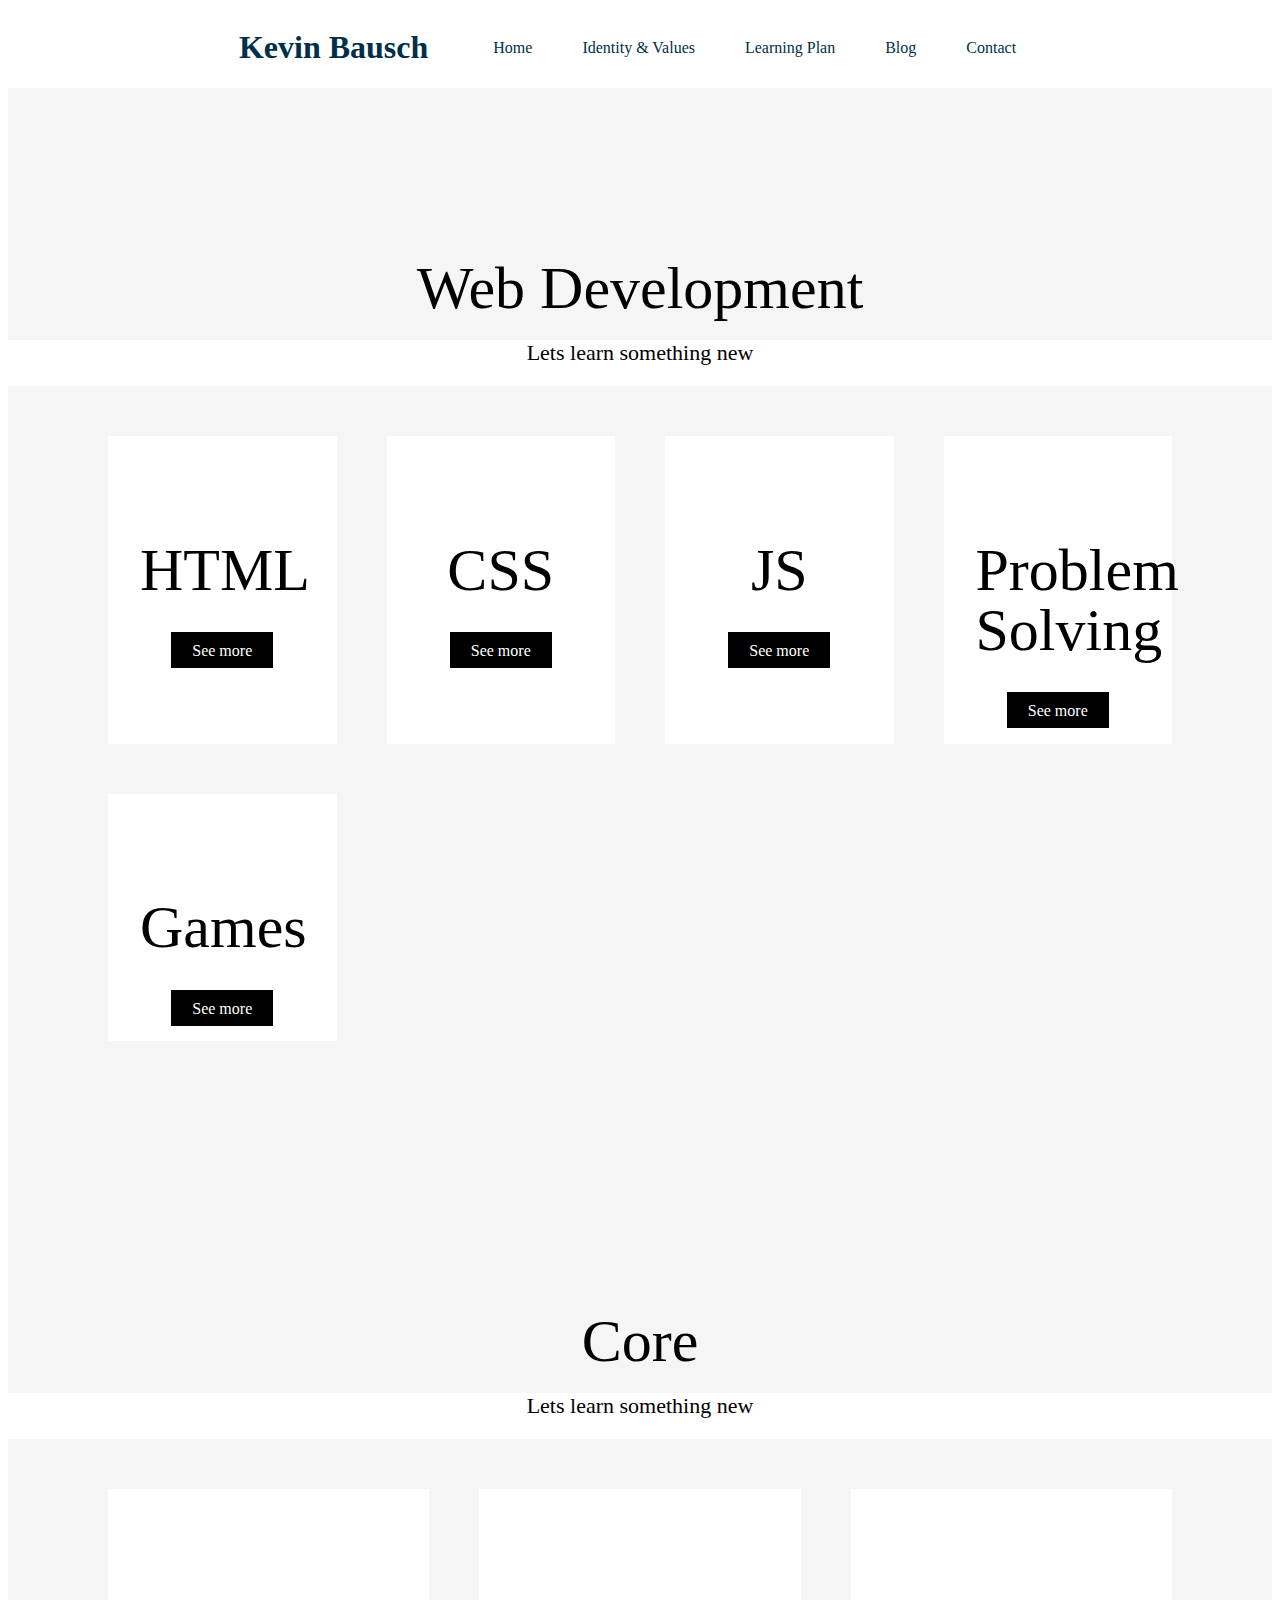
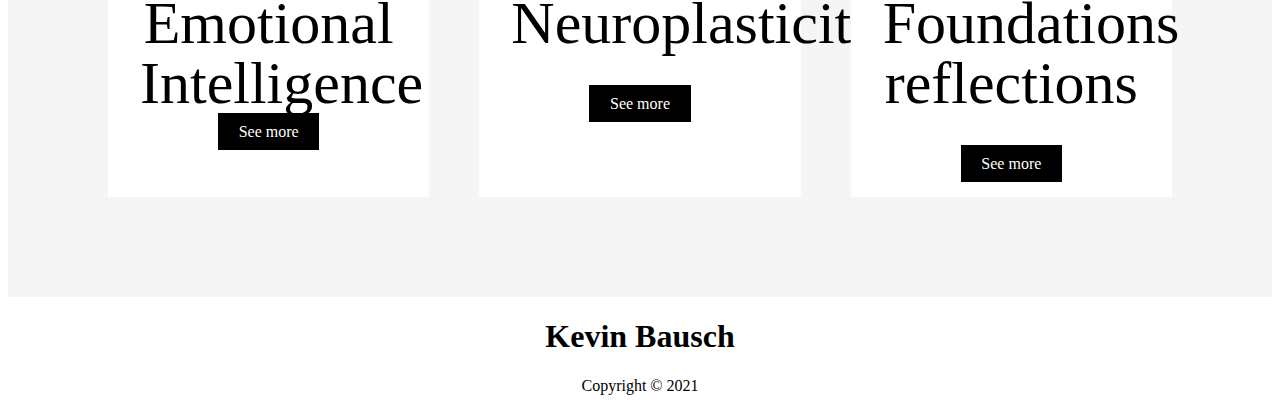
<file: blog/template.html>
<!DOCTYPE html>
<html>
  <head>
    <title>Blog</title>
    <meta charset="UTF-8">
    <link rel="stylesheet" href="../styles/main.css">
  </head>
  
  <body>
    <!-- Navbar -->
    <div class="navbar">
      <div class="navbar-container">
          <h1 class="logo">Kevin Bausch</h1>
          <nav>
              <ul>
                  <li><a href="../index.html">Home</a></li>
                  <li><a href="identity-values.html">Identity & Values</a></li>
                  <li><a href="learning-plan.html">Learning Plan</a></li>
                  <li><a href="template.html">Blog</a></li>
                  <li><a href="../index.html">Contact</a></li>
              </ul>
          </nav>
      </div>
  </div> <!-- closing navbar -->

  <div class="topics "> <!-- Blog -->
    <div class= "wrap">
      <h4 class="title">Web Development </h4>
      <p class="intro">  Lets learn something new </p>

      <div class="boxes">
        <div class="box">
          <i class="fab fa-html5"></i>
          <h4 class="title">HTML</h4>
          <p class="intro"> </p>
          <a class="button">See more</a>
        </div>
       

        <div class="box">
          <h4 class="title">CSS</h4>
          <p class="intro">   </p>
          <a class="button" href="html-css.html">See more</a>
        </div>

        <div class="box">
          <h4 class="title">JS</h4>
          <p class="intro">  </p>
          <a class="button" href="javascript-dom.html">See more</a>
        </div>

        <div class="box">
          <h4 class="title">Problem Solving</h4>
          <p class="intro">  </p>
          <a class="button" href="problem-solving.html">See more</a>
        </div>

        <div class="box">
          <h4 class="title">Games</h4>
          <p class="intro">  </p>
          <a class="button" href="games.html">See more</a>
        </div>



      </div>
    </div>
  </div><!-- Closing blog -->

  <div class="topics "> <!-- Blog -->
    <div class= "wrap">
      <h4 class="title">Core</h4>
      <p class="intro"> Lets learn something new </p>

      <div class="boxes">
        <div class="box">
          <h4 class="title">Emotional Intelligence</h4>
          <a class="button" href="emotional-intelligence.html">See more</a>
        </div>
       

        <div class="box">
          <h4 class="title">Neuroplasticity</h4>
          <p class="intro"></p>
          <a class="button" href="neuroplasticity.html">See more</a>
        </div>

        <div class="box">
          <h4 class="title">Foundations reflections</h4>
          <p class="intro"></p>
          <a class="button" href="foundations-reflections.html">See more</a>
        </div>

    </div>
    </div>
  </div><!-- Closing blog -->
  
  <footer>
    <h1>Kevin Bausch</h1>
    <p>Copyright &copy; 2021</p>
</footer> <!-- closing footer  -->
  </body>
</html>
</file>
<file: styles/main.css>
/* navbar */
* {
  box-sizing: border-box;
}
.navbar {
  background-color: #fff;
  height: 80px;
}

.navbar ul {
  display: flex;
  
}

.navbar a {
  color: #003049;
  padding: 15px;
  margin: 0 10px;
}
.navbar  {
  justify-content: space-between;
}

ul {
  list-style-type: none;
}

a {
  text-decoration: none;
}

.navbar-container {
  display: flex;
  justify-content: center;
  align-items: center; 
  padding: 0;

}

.logo {
  float: left;
  color: #003049;
 
}


/* blog */
.topics  {
  padding-bottom: 100px;
  padding-top: 90px;
  background-color:whitesmoke;
}
.title  {
    font-size: 60px;
    font-weight: 300;
    line-height: 1;
    margin-bottom: 10px;
    text-align: center;
}
.intro {
  font-size: 22px;
  margin-bottom: 0;
  text-align: center;
}

.boxes {
  display: grid;
  grid-gap: 50px;
  grid-template-columns: repeat(auto-fit, minmax(200px, 1fr));
  padding-top: 50px;
  padding-left: 100px;
  padding-right: 100px;
}
.box {
  background: var(--primary);
  text-align: center;
  padding: 1.5rem 2rem;
  box-shadow: var(--shadow);
  background-color: #fff;
}

i {
  background-color: seagreen;
  position: absolute;
}

a {
  color:white;
}

.link {
  color:#333
}
  
.button {
  
  background-color: black;
  padding: 0.6rem 1.3rem;
  text-decoration: none;
  border: 0;
  
}
.button:hover {
  background: red;
}

.intro {
  padding-bottom: 20px;
}


.entry-header {
  text-align: center;
}

/* CSS CONTENT */

.entry-content {
  display: flex;
  justify-content: center;
  align-items: center;
  flex-direction: column;
  margin: 50px;
}

.introduction {
  padding-bottom: 20px;
  margin: 50px;
}

.margin {
  padding-bottom: 20px;
  margin: 50px;
}

.padding {
  padding-bottom: 20px;
  margin: 50px;
}

.border {
  padding-bottom: 20px;
  margin: 50px;
}



img {
  display: block;
  margin-left: auto;
  margin-right: auto;
}
 


p {
  text-align: center;
  background-color: white;
  display: block;
  margin-block-start: 1em;
  margin-block-end: 1em;
  margin-inline-start: 0px;
  margin-inline-end: 0px;

}
h3 {
  text-align: center;
  
  display: block;
  margin-block-start: 1em;
  margin-block-end: 1em;
  margin-inline-start: 0px;
  margin-inline-end: 0px;
}

.introduction {
  background-color: white;
}


.card {
  background-color: whitesmoke;
  color: #333;
  border-radius: 10px;
  box-shadow: 0 3px 10px rgba(0, 0, 0, 0.2);
  padding: 100px;
  padding-left: 20px;
  padding-right: 20px;
  padding-top:100px;
  padding-bottom: 80px;
  margin: 10px;
  text-align: center;
  margin: 18px 10px 40px;
  max-width:fit-content;

}

h3 {
  background-color: whitesmoke;

}




footer {
  display: block;
  position: relative;
  text-align: center;
}

.identity {
  text-align: left;
  background-color: whitesmoke;
  padding-left: 50px;
  padding-right: 50px;
}
</file>
